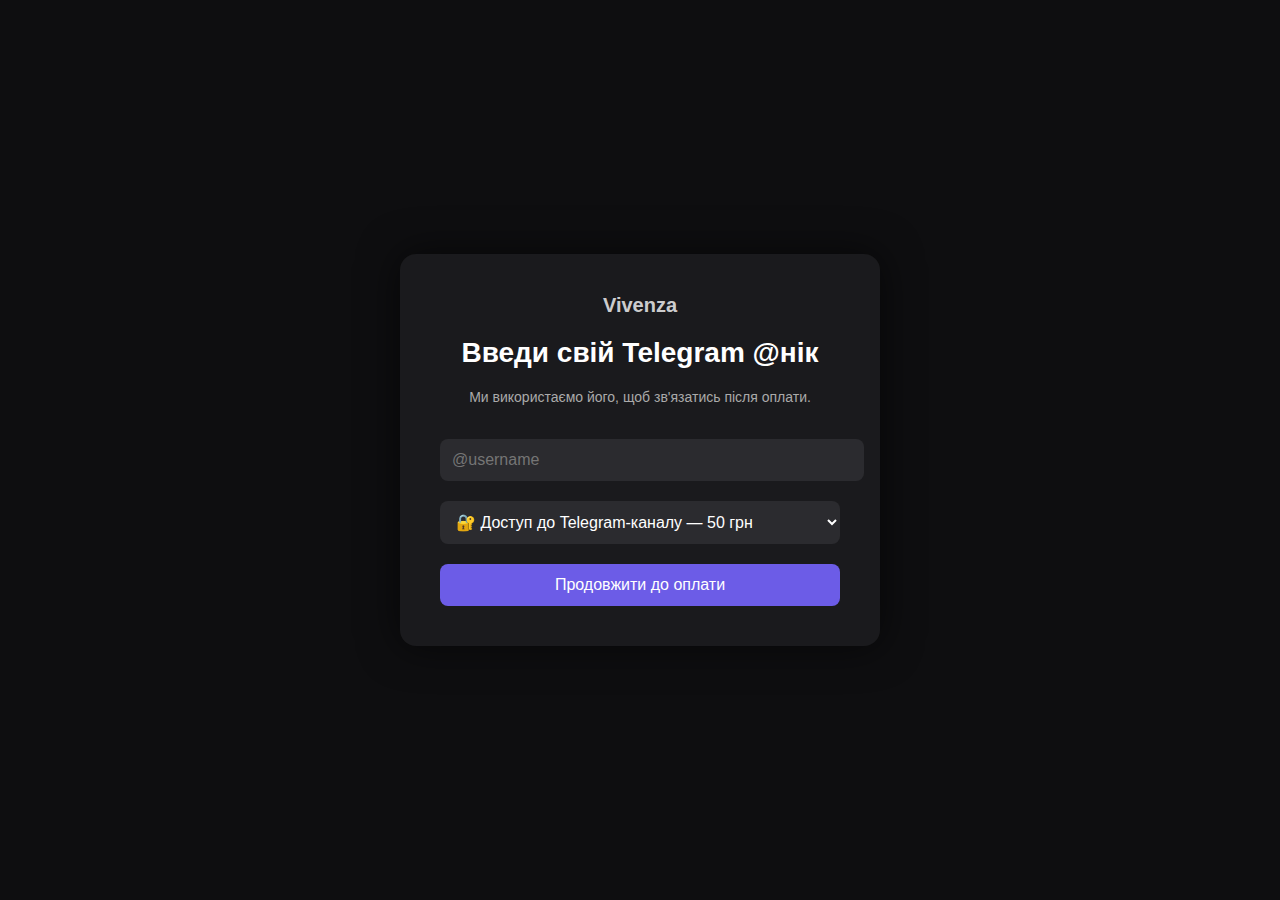
<file: payment.html>
<!DOCTYPE html>
<html lang="uk">
<head>
  <meta charset="UTF-8" />
  <link rel="icon" type="image/svg+xml" href="logo.jpg">
    <title>Vivenza — Підробітки для підлітків.</title>
    <meta name="description" content="Підробітки без води — чітко, з прибутком. Vivenza знайде, де заробити.">
    <meta property="og:title" content="Vivenza — Підробітки для підлітків.">
    <meta property="og:description" content="Підробітки без води — чітко, з прибутком. Vivenza знайде, де заробити.">
    <meta property="og:image" content="logo.jpg">
    <meta name="keywords" content="заробіток в Україні, підробіток для молоді, студенти робота, заробіток без вкладень, ідеї підробітку, кращі підробітки 2025, топ підробітки, актуальні вакансії, робота вдома">
  <meta name="viewport" content="width=device-width, initial-scale=1.0" />
  <style>
    body {
      margin: 0;
      background-color: #0e0e10;
      font-family: 'Inter', sans-serif;
      color: #ffffff;
      display: flex;
      justify-content: center;
      align-items: center;
      min-height: 100vh;
    }
    .container {
      background: #1a1a1d;
      padding: 40px;
      border-radius: 16px;
      box-shadow: 0 0 40px rgba(0,0,0,0.6);
      max-width: 400px;
      width: 100%;
      text-align: center;
    }
    h1 {
      font-size: 28px;
      margin-bottom: 20px;
    }
    p {
      font-size: 14px;
      color: #aaa;
    }
    input, select {
      padding: 12px;
      width: 100%;
      border-radius: 8px;
      border: none;
      margin-top: 20px;
      font-size: 16px;
      background: #2b2b2f;
      color: #fff;
    }
    button {
      margin-top: 20px;
      width: 100%;
      padding: 12px;
      background: #6c5ce7;
      border: none;
      border-radius: 8px;
      color: #fff;
      font-size: 16px;
      cursor: pointer;
      transition: 0.3s;
    }
    button:hover {
      background: #a29bfe;
    }
    .logo {
      font-weight: bold;
      font-size: 20px;
      margin-bottom: 20px;
      color: #ffffffcc;
    }
  </style>
</head>
<body>
  <div class="container">
    <div class="logo">Vivenza</div>
    <h1>Введи свій Telegram @нік</h1>
    <p>Ми використаємо його, щоб зв'язатись після оплати.</p>

    <input type="text" id="nickname" placeholder="@username" />

    <select id="product">
      <option value="channel" selected>🔐 Доступ до Telegram-каналу — 50 грн</option>
      <option value="sub_1">📆 Підписка на 1 день — 10 грн</option>
      <option value="sub_7">📆 Підписка на 7 днів — 25 грн</option>
      <option value="sub_14">📆 Підписка на 14 днів — 35 грн</option>
      <option value="sub_28">📆 Підписка на 28 днів — 50 грн</option>
      <option value="sub_60">📆 Підписка на 2 місяці — 100 грн</option>
      <option value="sub_180">📆 Підписка на 6 місяців — 500 грн</option>
    </select>

    <button onclick="redirectToPayment()">Продовжити до оплати</button>
  </div>

  <script>
  function redirectToPayment() {
    const nick = document.getElementById('nickname').value.trim();
    const product = document.getElementById('product').value;

    if (!nick.startsWith('@') || nick.length < 5) {
      alert('Введи коректний Telegram нік.');
      return;
    }

    const products = {
      channel: { name: 'Доступ до каналу', amount: 5000 },
      sub_1: { name: 'Підписка на 1 день', amount: 100 },
      sub_7: { name: 'Підписка на 7 днів', amount: 2500 },
      sub_14: { name: 'Підписка на 14 днів', amount: 3500 },
      sub_28: { name: 'Підписка на 28 днів', amount: 5000 },
      sub_60: { name: 'Підписка на 2 місяці', amount: 10000 },
      sub_180: { name: 'Підписка на 6 місяців', amount: 50000 },
    };

    const { name, amount } = products[product];

    fetch('https://16-07-2010.pp.ua/create_invoice.php', {
      method: 'POST',
      headers: { 'Content-Type': 'application/json' },
      body: JSON.stringify({
        nick: nick,
        product: name,
        amount: amount
      })
    })
    .then(res => res.json())
    .then(data => {
      if (data.pageUrl) {
        window.location.href = data.pageUrl;
      } else {
        alert('Помилка створення рахунку: ' + JSON.stringify(data));
      }
    })
    .catch(err => alert('Помилка зʼєднання: ' + err));
  }
</script>


</body>
</html>
</file>
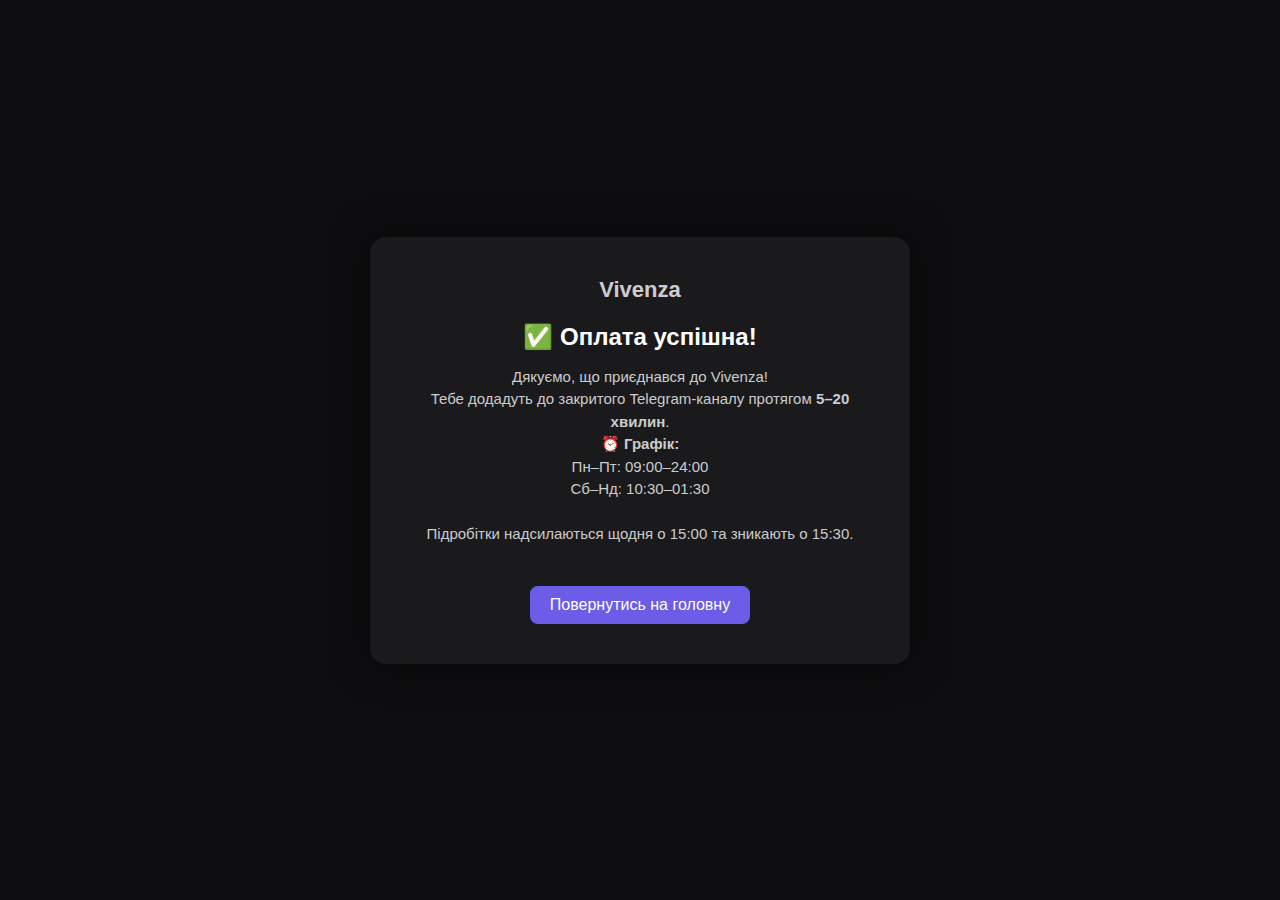
<file: thanks.html>
<html lang="uk">
<head>
  <meta charset="UTF-8" />
  <meta name="viewport" content="width=device-width, initial-scale=1.0" />
  <link rel="icon" type="image/svg+xml" href="logo.jpg">
    <title>Vivenza — Підробітки для підлітків.</title>
    <meta name="description" content="Підробітки без води — чітко, з прибутком. Vivenza знайде, де заробити.">
    <meta property="og:title" content="Vivenza — Підробітки для підлітків.">
    <meta property="og:description" content="Підробітки без води — чітко, з прибутком. Vivenza знайде, де заробити.">
    <meta property="og:image" content="logo.jpg">
    <meta name="keywords" content="заробіток в Україні, підробіток для молоді, студенти робота, заробіток без вкладень, ідеї підробітку, кращі підробітки 2025, топ підробітки, актуальні вакансії, робота вдома">
  <style>
    body {
      margin: 0;
      background-color: #0e0e10;
      font-family: 'Inter', sans-serif;
      color: #ffffff;
      display: flex;
      justify-content: center;
      align-items: center;
      min-height: 100vh;
    }
    .container {
      background: #1a1a1d;
      padding: 40px;
      border-radius: 16px;
      box-shadow: 0 0 40px rgba(0,0,0,0.6);
      max-width: 460px;
      width: 100%;
      text-align: center;
    }
    .logo {
      font-weight: bold;
      font-size: 22px;
      margin-bottom: 20px;
      color: #ffffffcc;
    }
    h1 {
      font-size: 24px;
      margin-bottom: 10px;
    }
    p {
      font-size: 15px;
      color: #ccc;
      line-height: 1.5;
    }
    .back-btn {
      display: inline-block;
      margin-top: 25px;
      padding: 10px 20px;
      background: #6c5ce7;
      color: white;
      border: none;
      border-radius: 8px;
      text-decoration: none;
      transition: 0.3s;
    }
    .back-btn:hover {
      background: #a29bfe;
    }
  </style>
</head>
<body>
  <div class="container">
    <div class="logo">Vivenza</div>
    <h1>✅ Оплата успішна!</h1>
    <p>Дякуємо, що приєднався до Vivenza!
    <br />Тебе додадуть до закритого Telegram-каналу протягом <b>5–20 хвилин</b>.
    <br />⏰ <b>Графік:</b><br />Пн–Пт: 09:00–24:00<br />Сб–Нд: 10:30–01:30
    <br /><br />Підробітки надсилаються щодня о 15:00 та зникають о 15:30.</p>
    <a href="/" class="back-btn">Повернутись на головну</a>
  </div>
</body>
</html>
</file>
